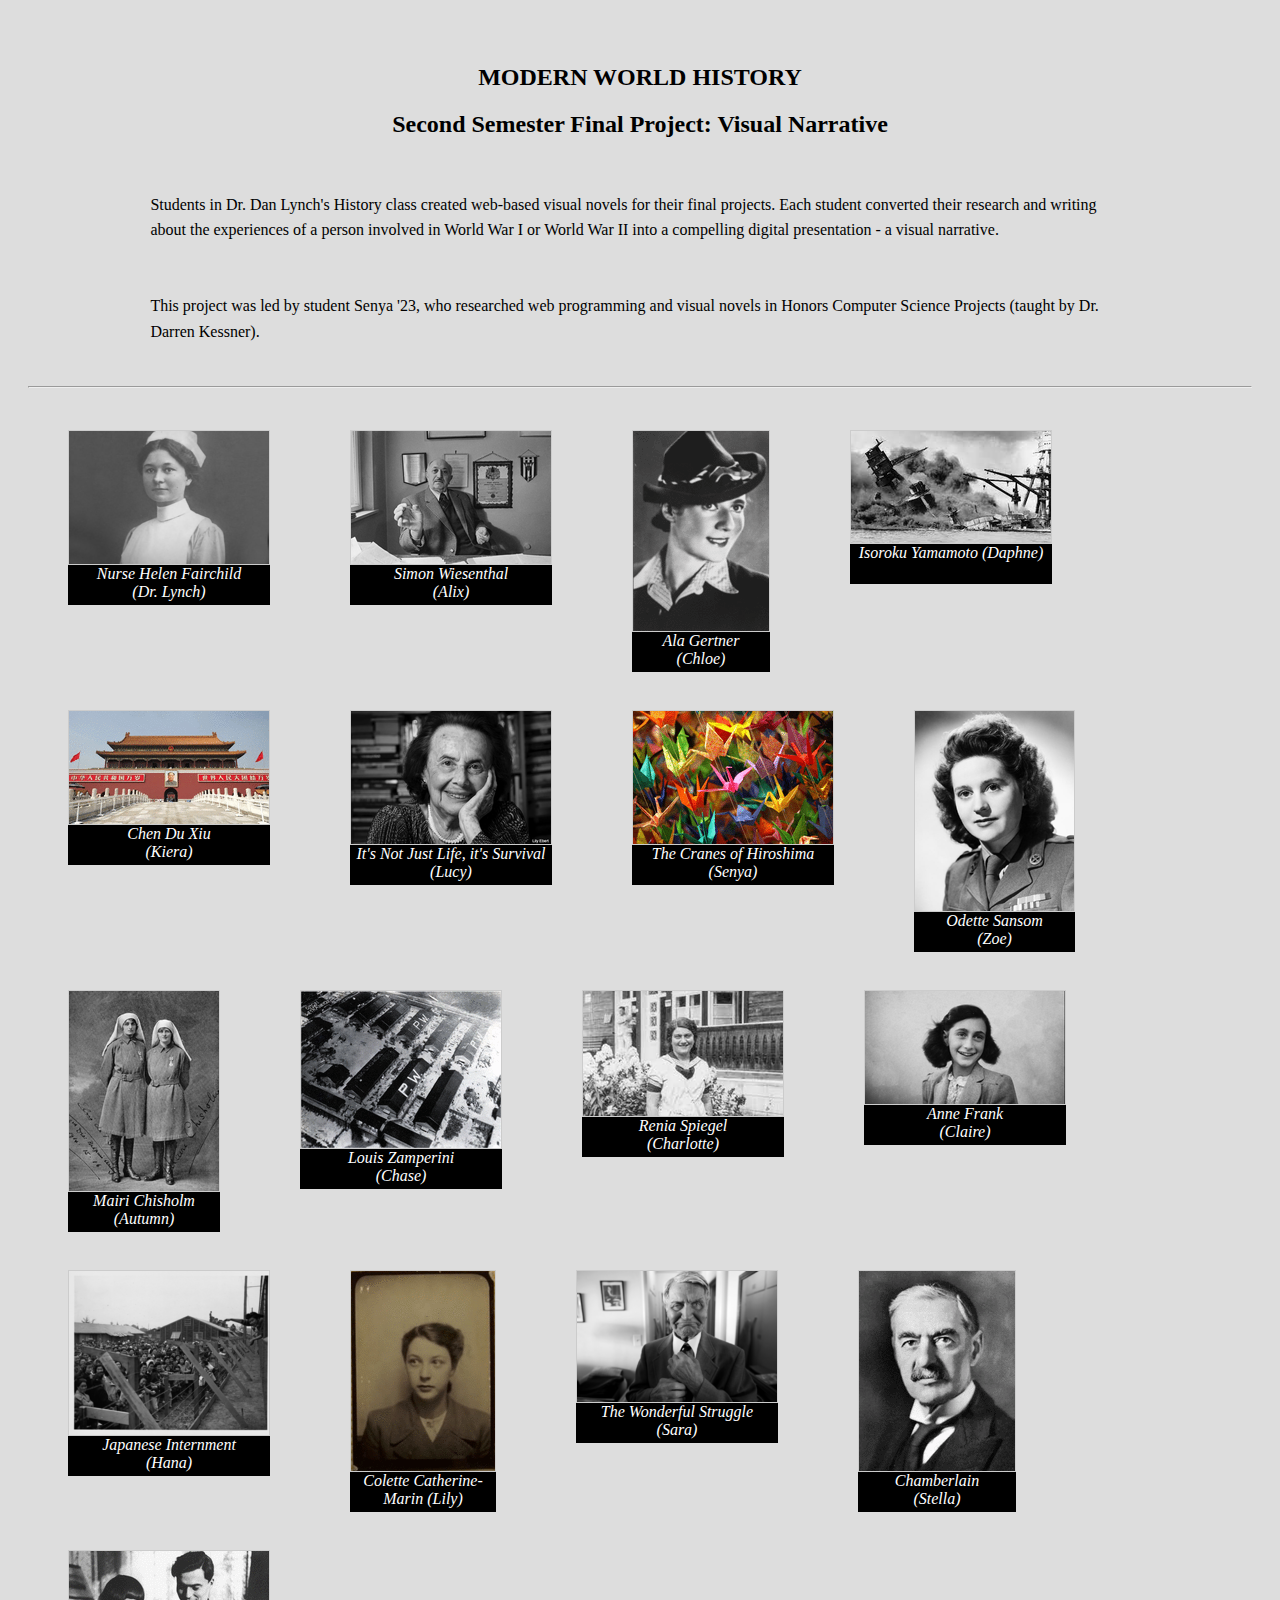
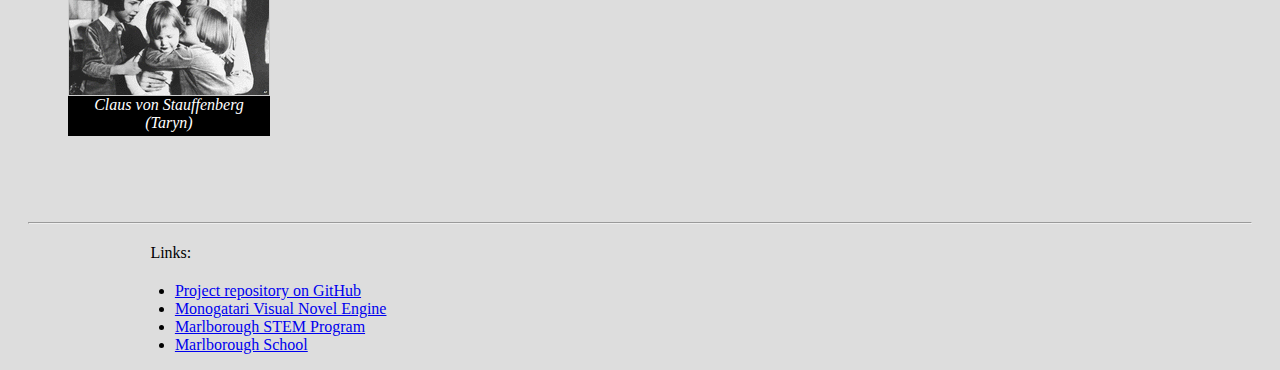
<file: index.html>
<html>

<head>
    <title>History Visual Novel Project 2022</title>
    <link href="main.css" rel="stylesheet">    
</head>


<body>

    <br/>
    <br/>

    <center>
        <h2>MODERN WORLD HISTORY</h2>
        <h2>Second Semester Final Project: Visual Narrative</h2>
    </center>

    <br/>

    <p> 
    Students in Dr. Dan Lynch's History class created web-based
    visual novels for their final projects.  Each student
    converted their research and writing about the experiences of
    a person involved in World War I or World War II into a
    compelling digital presentation - a visual narrative.  
    </p>

    <br/>

    <p>
    This project was led by student Senya '23, who researched web
    programming and visual novels in Honors Computer Science
    Projects (taught by Dr. Darren Kessner).
    </p>

    <br/>
    <hr/>    
    <br/>

    <div class="thumb">
    <a href="drlynch/index.html" target="_blank">
    <figure>
        <img src="thumbs/drlynch.gif">
        <figcaption>Nurse Helen Fairchild <br/> (Dr. Lynch)</figcaption>
    </figure>
    </a>
    </div>

    <div class="thumb">
    <a href="Alix/index.html" target="_blank">
    <figure>
        <img src="thumbs/Alix.gif">
        <figcaption>Simon Wiesenthal <br/> (Alix)</figcaption>
    </figure>
    </a>
    </div>

    <div class="thumb">
    <a href="chloe/index.html" target="_blank">
    <figure>
        <img src="thumbs/chloe.gif">
        <figcaption>Ala Gertner <br/> (Chloe)</figcaption>
    </figure>
    </a>
    </div>

    <div class="thumb">
    <a href="daphne/index.html" target="_blank">
    <figure>
        <img src="thumbs/daphne.gif">
        <figcaption>Isoroku Yamamoto (Daphne)</figcaption>
    </figure>
    </a>
    </div>

    <div class="thumb">
    <a href="kiera/index.html" target="_blank">
    <figure>
        <img src="thumbs/kiera.gif">
        <figcaption>Chen Du Xiu <br/> (Kiera)</figcaption>
    </figure>
    </a>
    </div>

    <div class="thumb">
    <a href="lucy/index.html" target="_blank">
    <figure>
        <img src="thumbs/lucy.gif">
        <figcaption>It's Not Just Life, it's Survival<br/> (Lucy)</figcaption>
    </figure>
    </a>
    </div>

    <div class="thumb">
    <a href="senya/index.html" target="_blank">
    <figure>
        <img src="thumbs/senya.gif">
        <figcaption>The Cranes of Hiroshima<br/> (Senya)</figcaption>
    </figure>
    </a>
    </div>

    <div class="thumb">
    <a href="Zoe/index.html" target="_blank">
    <figure>
        <img src="thumbs/Zoe.gif">
        <figcaption>Odette Sansom<br/> (Zoe)</figcaption>
    </figure>
    </a>
    </div>

    <div class="thumb">
    <a href="autumn/index.html" target="_blank">
    <figure>
        <img src="thumbs/autumn.gif">
        <figcaption>Mairi Chisholm<br/> (Autumn)</figcaption>
    </figure>
    </a>
    </div>

    <div class="thumb">
    <a href="Chase/index.html" target="_blank">
    <figure>
        <img src="thumbs/Chase.gif">
        <figcaption>Louis Zamperini<br/> (Chase)</figcaption>
    </figure>
    </a>
    </div>

    <div class="thumb">
    <a href="charlotte/index.html" target="_blank">
    <figure>
        <img src="thumbs/charlotte.gif">
        <figcaption>Renia Spiegel <br/> (Charlotte)</figcaption>
    </figure>
    </a>
    </div>

    <div class="thumb">
    <a href="claire/index.html" target="_blank">
    <figure>
        <img src="thumbs/claire.gif">
        <figcaption>Anne Frank <br/> (Claire)</figcaption>
    </figure>
    </a>
    </div>

    <div class="thumb">
    <a href="hana/index.html" target="_blank">
    <figure>
        <img src="thumbs/hana.gif">
        <figcaption>Japanese Internment<br/> (Hana)</figcaption>
    </figure>
    </a>
    </div>

    <div class="thumb">
    <a href="lily/index.html" target="_blank">
    <figure>
        <img src="thumbs/lily.gif">
        <figcaption>Colette Catherine-Marin (Lily)</figcaption>
    </figure>
    </a>
    </div>

    <div class="thumb">
    <a href="sara/index.html" target="_blank">
    <figure>
        <img src="thumbs/sara.gif">
        <figcaption>The Wonderful Struggle <br/> (Sara)</figcaption>
    </figure>
    </a>
    </div>

    <div class="thumb">
    <a href="stella/index.html" target="_blank">
    <figure>
        <img src="thumbs/stella.gif">
        <figcaption>Chamberlain<br/> (Stella)</figcaption>
    </figure>
    </a>
    </div>

    <div class="thumb">
    <a href="taryn/index.html" target="_blank">
    <figure>
        <img src="thumbs/taryn.gif">
        <figcaption>Claus von Stauffenberg<br/> (Taryn)</figcaption>
    </figure>
    </a>
    </div>

    <br/>
    <hr/>    
    <p>Links:</p>

    <ul>
        <li><a href="https://github.com/Marlborough-School/HistoryProject2022" target="_blank">Project repository on GitHub</a></li>
        <li><a href="https://monogatari.io/" target="_blank">Monogatari Visual Novel Engine</a></li>
        <li><a href="https://stem.marlborough.org/" target="_blank">Marlborough STEM Program</a></li>
        <li><a href="https://www.marlborough.org/" target="_blank">Marlborough School</a></li>
    </ul>


</body>

</html>
</file>
<file: main.css>
/*
 * main.css
 */


body {
    background: #ddd;
    padding-left: 20px;
    padding-right: 20px;
}

.thumb {
    float: left;
    height: 280px;
}

p {
    padding-left: 10%;
    padding-right: 10%;
    line-height: 1.6;
}

ul {
    padding-left: 12%;
    padding-right: 10%;
}

br {
    clear: both;
}

figure {
    border: 1px #cccccc solid;
    display: table;

    float: left;
}

figure img {
    width: 100%;
}

figcaption {
  background-color: black;
  color: white;
  font-style: italic;
  text-align: center;
  display: table-caption;
  caption-side: bottom;
  height: 40px;
}
</file>
